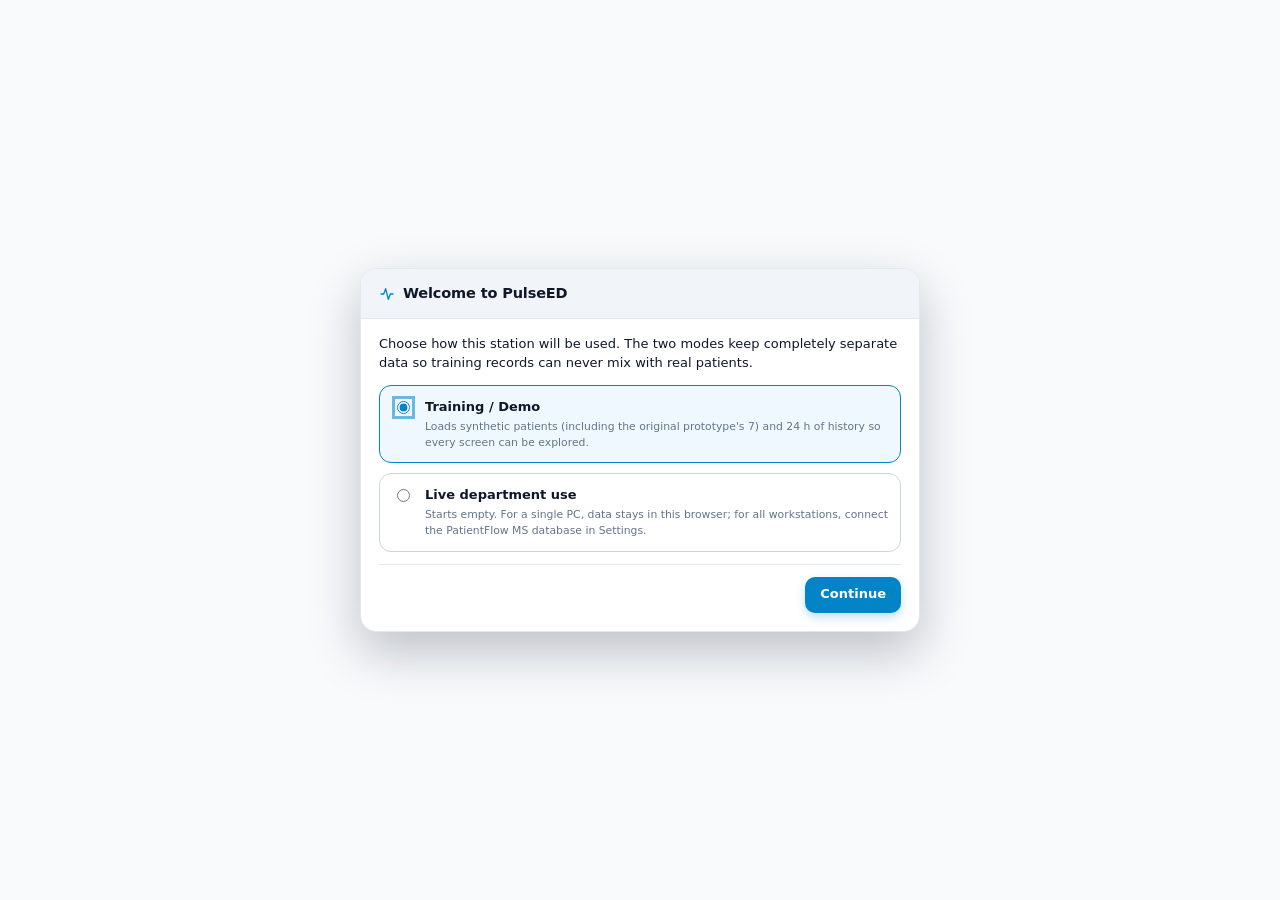
<file: index.html>
<!doctype html>
<html lang="en">
<head>
  <meta charset="utf-8">
  <meta name="viewport" content="width=device-width, initial-scale=1">
  <meta name="robots" content="noindex, nofollow">
  <meta name="referrer" content="no-referrer">
  <meta name="color-scheme" content="light dark">
  <title>PulseED · ED Flow Station</title>
  <link rel="icon" href="data:image/svg+xml,%3Csvg xmlns='http://www.w3.org/2000/svg' viewBox='0 0 24 24'%3E%3Crect width='24' height='24' rx='6' fill='%230284c7'/%3E%3Cpath d='M3 12h4l3-8 4 16 3-8h4' fill='none' stroke='white' stroke-width='2.2' stroke-linecap='round' stroke-linejoin='round'/%3E%3C/svg%3E">
  <link rel="stylesheet" href="assets/pulse.css?v=20261109a">
</head>
<body>
  <div id="app" class="app"><div class="boot">Loading PulseED…</div></div>
  <noscript><p style="padding:2rem">PulseED needs JavaScript enabled.</p></noscript>
  <!-- No CDNs: the station keeps working if the internet drops.
       ?v= is the release tag: change it on every release so stations load the new files together, never a cached mix. -->
  <script src="js/util.js?v=20261109a"></script>
  <script src="js/config.js?v=20261109a"></script>
  <script src="js/site-config.js?v=20261109a"></script>
  <script src="js/domain.js?v=20261109a"></script>
  <script src="js/store.js?v=20261109a"></script>
  <script src="js/charts.js?v=20261109a"></script>
  <script src="js/demo.js?v=20261109a"></script>
  <script src="js/ui.js?v=20261109a"></script>
  <script src="js/app.js?v=20261109a"></script>
</body>
</html>
</file>
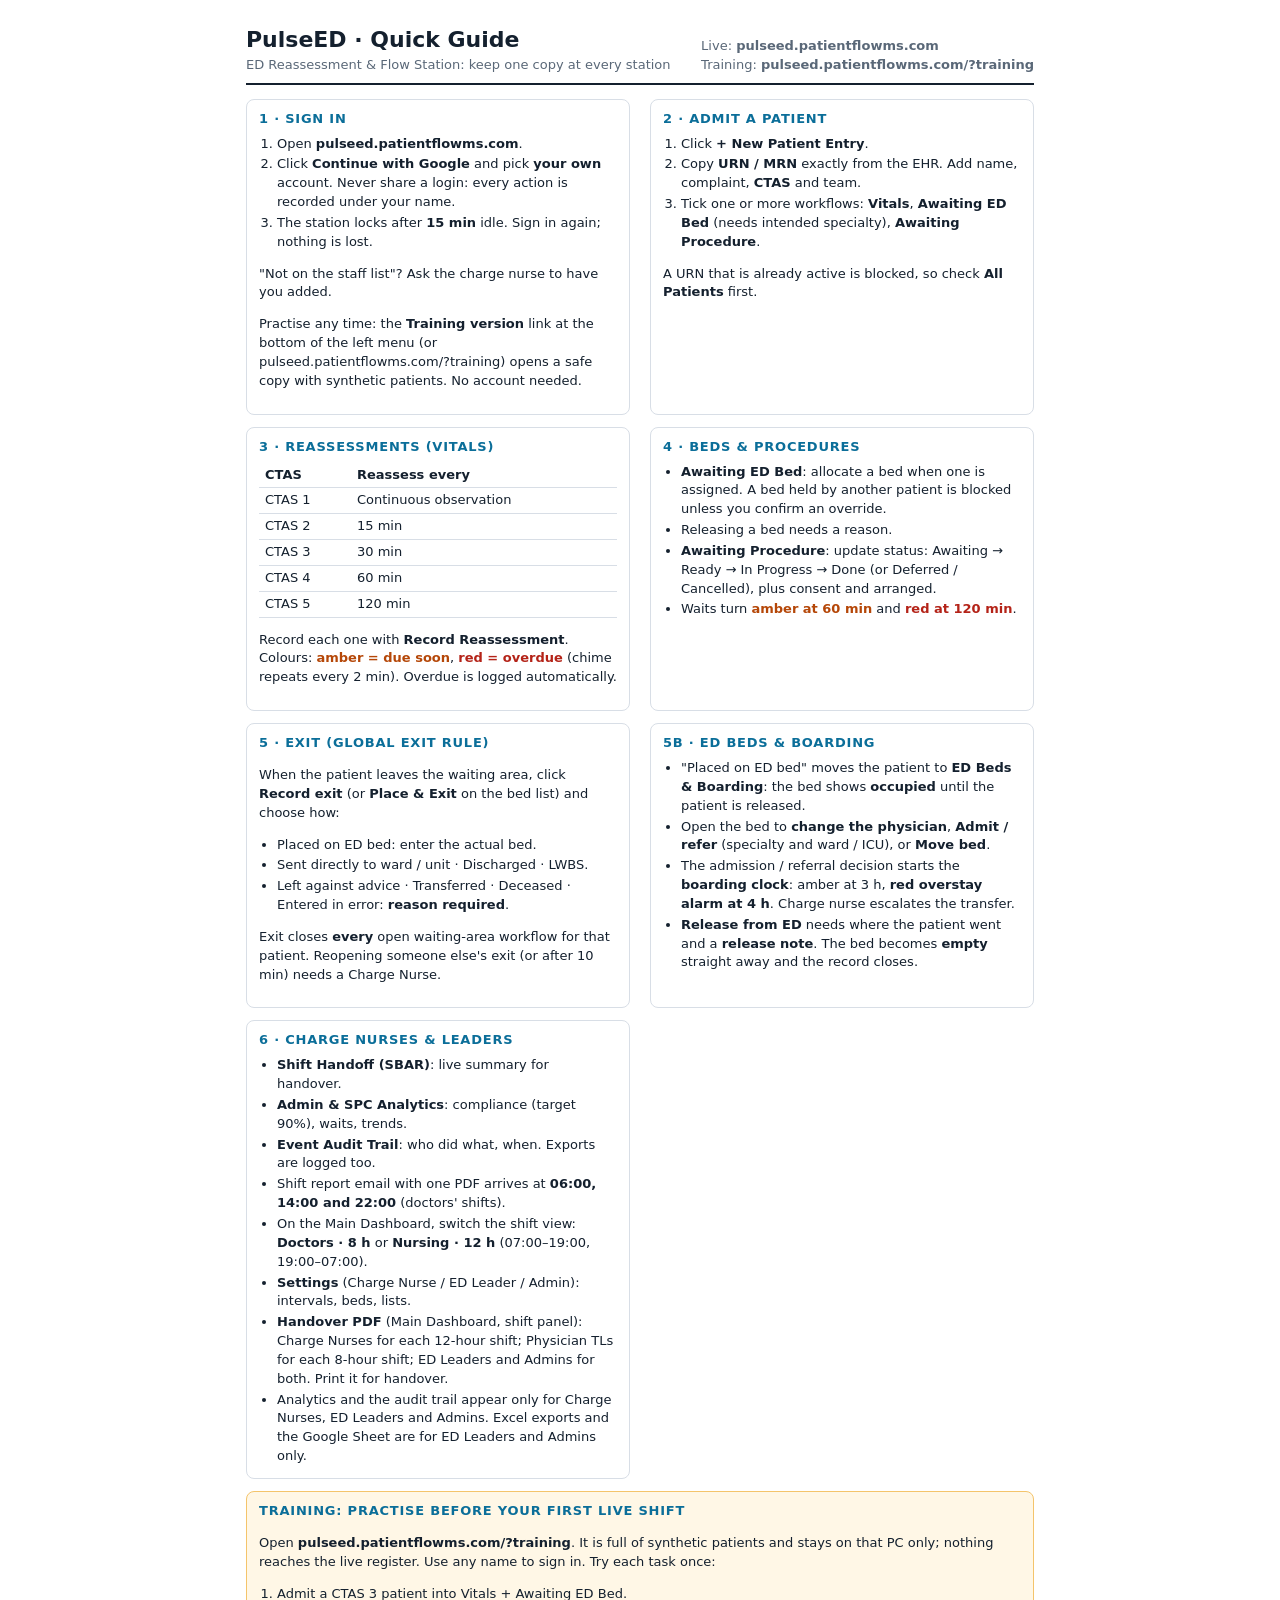
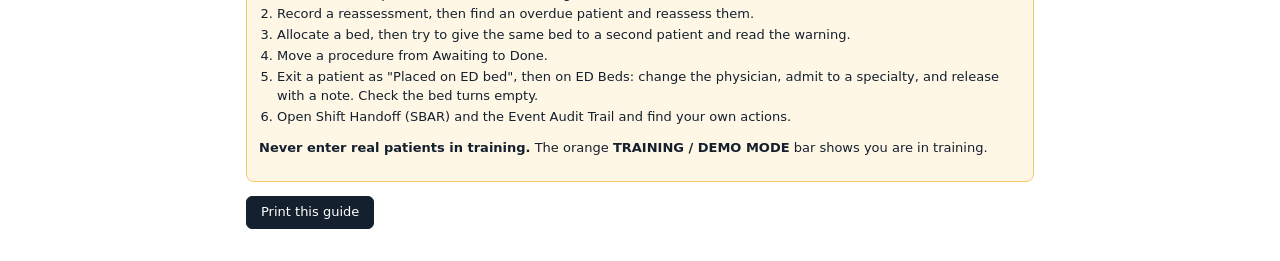
<file: quick-guide.html>
<!doctype html>
<html lang="en">
<head>
<meta charset="utf-8">
<meta name="viewport" content="width=device-width, initial-scale=1">
<title>PulseED Quick Guide</title>
<style>
  :root { --ink: #14202e; --muted: #5a6878; --line: #d8dee6; --bg: #ffffff; --accent: #0b6e99; --red: #b42318; --amber: #b54708; --green: #067647; }
  * { box-sizing: border-box; }
  body { margin: 0; background: var(--bg); color: var(--ink); font: 13px/1.45 system-ui, -apple-system, "Segoe UI", Roboto, sans-serif; }
  .page { max-width: 820px; margin: 0 auto; padding: 24px 16px 32px; }
  header { display: flex; justify-content: space-between; align-items: flex-end; gap: 12px; border-bottom: 2px solid var(--ink); padding-bottom: 8px; margin-bottom: 14px; flex-wrap: wrap; }
  h1 { font-size: 22px; margin: 0; }
  header p { margin: 0; color: var(--muted); }
  h2 { font-size: 13px; text-transform: uppercase; letter-spacing: .06em; color: var(--accent); margin: 0 0 6px; }
  .grid { display: grid; grid-template-columns: 1fr 1fr; gap: 12px 20px; }
  section { border: 1px solid var(--line); border-radius: 8px; padding: 10px 12px; break-inside: avoid; }
  ol, ul { margin: 0; padding-left: 18px; }
  li { margin: 2px 0; }
  table { width: 100%; border-collapse: collapse; }
  td, th { text-align: left; padding: 3px 6px; border-bottom: 1px solid var(--line); vertical-align: top; }
  th { font-weight: 600; }
  .wide { grid-column: 1 / -1; }
  .red { color: var(--red); font-weight: 600; } .amber { color: var(--amber); font-weight: 600; } .green { color: var(--green); font-weight: 600; }
  .note { background: #fff7e6; border-color: #f4c46b; }
  .links a { color: var(--accent); }
  .print { margin-top: 14px; }
  button { font: inherit; padding: 6px 14px; border: 1px solid var(--ink); background: var(--ink); color: #fff; border-radius: 6px; cursor: pointer; }
  @media (max-width: 640px) { .grid { grid-template-columns: 1fr; } }
  @media print { .page { padding: 0; max-width: none; } .print { display: none; } body { font-size: 11.5px; } @page { size: A4; margin: 12mm; } }
</style>
</head>
<body>
<div class="page">
  <header>
    <div><h1>PulseED · Quick Guide</h1><p>ED Reassessment &amp; Flow Station: keep one copy at every station</p></div>
    <p class="links">Live: <b>pulseed.patientflowms.com</b><br>Training: <b>pulseed.patientflowms.com/?training</b></p>
  </header>

  <div class="grid">
    <section>
      <h2>1 · Sign in</h2>
      <ol>
        <li>Open <b>pulseed.patientflowms.com</b>.</li>
        <li>Click <b>Continue with Google</b> and pick <b>your own</b> account. Never share a login: every action is recorded under your name.</li>
        <li>The station locks after <b>15 min</b> idle. Sign in again; nothing is lost.</li>
      </ol>
      <p>"Not on the staff list"? Ask the charge nurse to have you added.</p>
      <p>Practise any time: the <b>Training version</b> link at the bottom of the left menu (or pulseed.patientflowms.com/?training) opens a safe copy with synthetic patients. No account needed.</p>
    </section>

    <section>
      <h2>2 · Admit a patient</h2>
      <ol>
        <li>Click <b>+ New Patient Entry</b>.</li>
        <li>Copy <b>URN / MRN</b> exactly from the EHR. Add name, complaint, <b>CTAS</b> and team.</li>
        <li>Tick one or more workflows: <b>Vitals</b>, <b>Awaiting ED Bed</b> (needs intended specialty), <b>Awaiting Procedure</b>.</li>
      </ol>
      <p>A URN that is already active is blocked, so check <b>All Patients</b> first.</p>
    </section>

    <section>
      <h2>3 · Reassessments (Vitals)</h2>
      <table>
        <tr><th>CTAS</th><th>Reassess every</th></tr>
        <tr><td>CTAS 1</td><td>Continuous observation</td></tr>
        <tr><td>CTAS 2</td><td>15 min</td></tr>
        <tr><td>CTAS 3</td><td>30 min</td></tr>
        <tr><td>CTAS 4</td><td>60 min</td></tr>
        <tr><td>CTAS 5</td><td>120 min</td></tr>
      </table>
      <p>Record each one with <b>Record Reassessment</b>. Colours: <span class="amber">amber = due soon</span>, <span class="red">red = overdue</span> (chime repeats every 2 min). Overdue is logged automatically.</p>
    </section>

    <section>
      <h2>4 · Beds &amp; procedures</h2>
      <ul>
        <li><b>Awaiting ED Bed</b>: allocate a bed when one is assigned. A bed held by another patient is blocked unless you confirm an override.</li>
        <li>Releasing a bed needs a reason.</li>
        <li><b>Awaiting Procedure</b>: update status: Awaiting → Ready → In Progress → Done (or Deferred / Cancelled), plus consent and arranged.</li>
        <li>Waits turn <span class="amber">amber at 60 min</span> and <span class="red">red at 120 min</span>.</li>
      </ul>
    </section>

    <section>
      <h2>5 · Exit (Global Exit Rule)</h2>
      <p>When the patient leaves the waiting area, click <b>Record exit</b> (or <b>Place &amp; Exit</b> on the bed list) and choose how:</p>
      <ul>
        <li>Placed on ED bed: enter the actual bed.</li>
        <li>Sent directly to ward / unit · Discharged · LWBS.</li>
        <li>Left against advice · Transferred · Deceased · Entered in error: <b>reason required</b>.</li>
      </ul>
      <p>Exit closes <b>every</b> open waiting-area workflow for that patient. Reopening someone else's exit (or after 10 min) needs a Charge Nurse.</p>
    </section>

    <section>
      <h2>5b · ED Beds &amp; Boarding</h2>
      <ul>
        <li>"Placed on ED bed" moves the patient to <b>ED Beds &amp; Boarding</b>: the bed shows <b>occupied</b> until the patient is released.</li>
        <li>Open the bed to <b>change the physician</b>, <b>Admit / refer</b> (specialty and ward / ICU), or <b>Move bed</b>.</li>
        <li>The admission / referral decision starts the <b>boarding clock</b>: amber at 3 h, <b>red overstay alarm at 4 h</b>. Charge nurse escalates the transfer.</li>
        <li><b>Release from ED</b> needs where the patient went and a <b>release note</b>. The bed becomes <b>empty</b> straight away and the record closes.</li>
      </ul>
    </section>

    <section>
      <h2>6 · Charge nurses &amp; leaders</h2>
      <ul>
        <li><b>Shift Handoff (SBAR)</b>: live summary for handover.</li>
        <li><b>Admin &amp; SPC Analytics</b>: compliance (target 90%), waits, trends.</li>
        <li><b>Event Audit Trail</b>: who did what, when. Exports are logged too.</li>
        <li>Shift report email with one PDF arrives at <b>06:00, 14:00 and 22:00</b> (doctors' shifts).</li>
        <li>On the Main Dashboard, switch the shift view: <b>Doctors · 8 h</b> or <b>Nursing · 12 h</b> (07:00–19:00, 19:00–07:00).</li>
        <li><b>Settings</b> (Charge Nurse / ED Leader / Admin): intervals, beds, lists.</li>
        <li><b>Handover PDF</b> (Main Dashboard, shift panel): Charge Nurses for each 12-hour shift; Physician TLs for each 8-hour shift; ED Leaders and Admins for both. Print it for handover.</li>
        <li>Analytics and the audit trail appear only for Charge Nurses, ED Leaders and Admins. Excel exports and the Google Sheet are for ED Leaders and Admins only.</li>
      </ul>
    </section>

    <section class="wide note">
      <h2>Training: practise before your first live shift</h2>
      <p>Open <b>pulseed.patientflowms.com/?training</b>. It is full of synthetic patients and stays on that PC only; nothing reaches the live register. Use any name to sign in. Try each task once:</p>
      <ol>
        <li>Admit a CTAS 3 patient into Vitals + Awaiting ED Bed.</li>
        <li>Record a reassessment, then find an overdue patient and reassess them.</li>
        <li>Allocate a bed, then try to give the same bed to a second patient and read the warning.</li>
        <li>Move a procedure from Awaiting to Done.</li>
        <li>Exit a patient as "Placed on ED bed", then on ED Beds: change the physician, admit to a specialty, and release with a note. Check the bed turns empty.</li>
        <li>Open Shift Handoff (SBAR) and the Event Audit Trail and find your own actions.</li>
      </ol>
      <p><b>Never enter real patients in training.</b> The orange <b>TRAINING / DEMO MODE</b> bar shows you are in training.</p>
    </section>
  </div>

  <div class="print"><button onclick="window.print()">Print this guide</button></div>
</div>
</body>
</html>
</file>
<file: assets/pulse.css>
/* PulseED — styles. Palette and type follow patientflowms.com (Inter, slate, sky). Light + night mode. */
:root {
  --bg: #f8fafc; --panel: #ffffff; --panel2: #f1f5f9; --line: #e2e8f0; --line2: #cbd5e1;
  --ink: #0f172a; --ink2: #334155; --muted: #64748b; --faint: #94a3b8;
  --sky: #0284c7; --sky-bg: #e0f2fe; --sky-ink: #075985;
  --blue: #2563eb; --blue-bg: #dbeafe; --blue-ink: #1e40af;
  --amber: #d97706; --amber-bg: #fef3c7; --amber-ink: #92400e;
  --red: #dc2626; --red-bg: #fee2e2; --red-ink: #991b1b;
  --green: #059669; --green-bg: #d1fae5; --green-ink: #065f46;
  --orange-bg: #ffedd5; --orange-ink: #9a3412;
  --shadow: 0 1px 2px rgba(15, 23, 42, .06), 0 1px 3px rgba(15, 23, 42, .05);
  --shadow-lg: 0 20px 50px rgba(15, 23, 42, .25);
  --r: 14px; --r-sm: 9px;
  --font: Inter, "Segoe UI", system-ui, -apple-system, Roboto, sans-serif;
  --mono: "JetBrains Mono", "Cascadia Mono", Consolas, ui-monospace, monospace;
  color-scheme: light;
}
:root[data-theme="dark"] {
  --bg: #0b1220; --panel: #111a2b; --panel2: #18233a; --line: #23314d; --line2: #33456a;
  --ink: #e2e8f0; --ink2: #cbd5e1; --muted: #94a3b8; --faint: #64748b;
  --sky: #38bdf8; --sky-bg: #0c2d44; --sky-ink: #7dd3fc;
  --blue: #60a5fa; --blue-bg: #13274d; --blue-ink: #93c5fd;
  --amber: #fbbf24; --amber-bg: #3a2a07; --amber-ink: #fcd34d;
  --red: #f87171; --red-bg: #3d1414; --red-ink: #fca5a5;
  --green: #34d399; --green-bg: #0b3326; --green-ink: #6ee7b7;
  --orange-bg: #3d2210; --orange-ink: #fdba74;
  --shadow: 0 1px 2px rgba(0, 0, 0, .4); --shadow-lg: 0 20px 50px rgba(0, 0, 0, .6);
  color-scheme: dark;
}
* { box-sizing: border-box; }
[hidden] { display: none !important; }
html, body { height: 100%; margin: 0; }
body { background: var(--bg); color: var(--ink); font: 14px/1.45 var(--font); -webkit-font-smoothing: antialiased; }
button, input, select, textarea { font: inherit; color: inherit; }
h1, h2, h3, h4 { margin: 0; letter-spacing: -.01em; }
p { margin: 0; }
code { font-family: var(--mono); font-size: .9em; background: var(--panel2); padding: 1px 5px; border-radius: 5px; }
.boot { padding: 40px; color: var(--muted); }
.ic { width: 16px; height: 16px; flex: none; fill: none; stroke: currentColor; stroke-width: 2; stroke-linecap: round; stroke-linejoin: round; vertical-align: -3px; }
.mono { font-family: var(--mono); font-size: 12.5px; font-variant-numeric: tabular-nums; }
.small { font-size: 12px; } .b { font-weight: 600; } .nowrap { white-space: nowrap; } .r { text-align: right; }
.hint { color: var(--muted); font-size: 12px; } .pad { padding: 10px 16px; }
.tsky { color: var(--sky); } .tamber { color: var(--amber); } .tblue { color: var(--blue); } .tred { color: var(--red); font-weight: 600; } .tgreen { color: var(--green); }
.sr { position: absolute; width: 1px; height: 1px; overflow: hidden; clip: rect(0 0 0 0); }
.grow { flex: 1; }
:focus-visible { outline: 3px solid color-mix(in srgb, var(--sky) 55%, transparent); outline-offset: 2px; }

/* ---------- layout */
.app { height: 100%; display: flex; flex-direction: column; }
.modebar { display: flex; align-items: center; gap: 8px; padding: 6px 16px; font-size: 12.5px; }
.modebar.demo { background: repeating-linear-gradient(135deg, #fde68a 0 14px, #fcd34d 14px 28px); color: #78350f; }
.top { display: flex; align-items: center; justify-content: space-between; gap: 12px; padding: 10px 18px; background: var(--panel); border-bottom: 1px solid var(--line); box-shadow: var(--shadow); flex-wrap: wrap; }
.brand { display: flex; align-items: center; gap: 12px; min-width: 0; }
.logo { width: 40px; height: 40px; border-radius: 11px; display: grid; place-items: center; color: #fff; background: linear-gradient(135deg, #0284c7, #2563eb); box-shadow: 0 4px 12px rgba(2, 132, 199, .3); }
.logo .ic { width: 22px; height: 22px; stroke-width: 2.4; }
.brand h1 { font-size: 16px; font-weight: 700; }
.brand h1 .sub { font-weight: 500; color: var(--muted); font-size: 13px; margin-left: 4px; }
.brand p { font-size: 12px; color: var(--muted); }
.tools { display: flex; align-items: center; gap: 8px; flex-wrap: wrap; }
.chip { display: inline-flex; align-items: center; gap: 6px; border: 1px solid var(--line); background: var(--panel2); border-radius: 10px; padding: 6px 10px; font-size: 12px; color: var(--ink2); white-space: nowrap; }
.chip .dot { width: 8px; height: 8px; border-radius: 50%; background: var(--faint); }
.chip.ok .dot { background: var(--green); box-shadow: 0 0 0 3px color-mix(in srgb, var(--green) 25%, transparent); }
.chip.bad { background: var(--red-bg); color: var(--red-ink); border-color: color-mix(in srgb, var(--red) 40%, transparent); }
.chip.bad .dot { background: var(--red); }
.chip.user { cursor: pointer; }
.chip.user:hover { border-color: var(--line2); }
.ibtn { width: 34px; height: 34px; display: grid; place-items: center; border-radius: 10px; border: 1px solid var(--line); background: var(--panel2); color: var(--ink2); cursor: pointer; }
.ibtn:hover { border-color: var(--line2); }
.ibtn.on { background: var(--sky-bg); color: var(--sky-ink); border-color: color-mix(in srgb, var(--sky) 40%, transparent); }
.ibtn.warn { background: var(--amber-bg); color: var(--amber-ink); }
.body { flex: 1; display: flex; min-height: 0; }
#side { width: 236px; flex: none; background: var(--panel); border-right: 1px solid var(--line); padding: 14px 12px; display: flex; flex-direction: column; justify-content: space-between; overflow-y: auto; }
.navh { font-size: 10.5px; font-weight: 700; letter-spacing: .08em; text-transform: uppercase; color: var(--faint); padding: 0 10px 8px; }
.nav { width: 100%; display: flex; align-items: center; gap: 10px; padding: 9px 10px; border: 0; background: none; border-radius: 10px; color: var(--ink2); font-size: 13px; font-weight: 500; cursor: pointer; text-align: left; margin-bottom: 2px; }
.nav span { flex: 1; }
.nav:hover { background: var(--panel2); }
.nav.active { background: var(--sky); color: #fff; box-shadow: 0 4px 10px color-mix(in srgb, var(--sky) 30%, transparent); }
.nb { min-width: 24px; text-align: center; padding: 1px 7px; border-radius: 999px; font-size: 11px; background: var(--panel2); color: var(--ink2); }
.nav.active .nb { background: rgba(255, 255, 255, .25); color: #fff; }
.nb.hot { background: var(--red); color: #fff; }
.sidefoot { border: 1px solid var(--line); background: var(--panel2); border-radius: 12px; padding: 10px 12px; font-size: 12px; display: grid; gap: 5px; margin-top: 14px; }
.sidefoot div { display: flex; justify-content: space-between; gap: 8px; color: var(--muted); }
.sidefoot b { color: var(--ink); }
.sidefoot .ver { color: var(--faint); font-size: 11px; justify-content: center; }
#main { flex: 1; min-width: 0; overflow-y: auto; overflow-x: hidden; padding: 20px 22px 40px; outline: none; }
#viewBody { display: grid; grid-template-columns: minmax(0, 1fr); gap: 18px; }
.hero .row { flex-wrap: wrap; }
.vhead { display: flex; justify-content: space-between; align-items: flex-end; gap: 14px; margin-bottom: 16px; flex-wrap: wrap; }
.vhead h2 { font-size: 18px; }
.vhead p { font-size: 12.5px; color: var(--muted); max-width: 820px; margin-top: 3px; }
.vtools { display: flex; gap: 8px; flex-wrap: wrap; align-items: center; }
.search { position: relative; display: flex; align-items: center; }
.search .ic { position: absolute; left: 10px; color: var(--faint); }
.search input, .fsel select { height: 36px; border: 1px solid var(--line); background: var(--panel); border-radius: 10px; padding: 0 12px 0 32px; min-width: 240px; font-size: 13px; }
.fsel select { padding: 0 10px; min-width: 140px; }
.search input:focus, .fsel select:focus { border-color: var(--sky); outline: none; }
.row { display: flex; gap: 8px; align-items: center; } .row.end { justify-content: flex-end; } .row.wrap { flex-wrap: wrap; }

/* ---------- buttons */
.btn { display: inline-flex; align-items: center; justify-content: center; gap: 6px; height: 36px; padding: 0 14px; border-radius: 10px; border: 1px solid transparent; font-size: 13px; font-weight: 600; cursor: pointer; white-space: nowrap; transition: background .12s, border-color .12s, transform .05s; }
.btn:active { transform: translateY(1px); }
.btn:disabled { opacity: .55; cursor: progress; }
.btn.sm { height: 28px; padding: 0 10px; font-size: 12px; border-radius: 8px; }
.btn.block { width: 100%; margin-top: 12px; }
.btn.primary { background: var(--sky); color: #fff; box-shadow: 0 4px 10px color-mix(in srgb, var(--sky) 25%, transparent); }
.btn.primary:hover { filter: brightness(1.07); }
.btn.ghost { background: var(--panel2); border-color: var(--line); color: var(--ink2); }
.btn.ghost:hover { border-color: var(--line2); background: var(--panel); }
.btn.green { background: var(--green); color: #fff; }
.btn.red { background: var(--red); color: #fff; }
.btn.amber { background: var(--amber-bg); color: var(--amber-ink); border-color: color-mix(in srgb, var(--amber) 35%, transparent); }
.btn.sky { background: var(--sky-bg); color: var(--sky-ink); border-color: color-mix(in srgb, var(--sky) 35%, transparent); }
.btn.blue { background: var(--blue-bg); color: var(--blue-ink); border-color: color-mix(in srgb, var(--blue) 35%, transparent); }
.link { background: none; border: 0; padding: 0; color: var(--sky); font-weight: 600; cursor: pointer; font-size: inherit; text-decoration: underline; text-underline-offset: 2px; }
.urn { background: none; border: 0; padding: 0; font: 700 12.5px var(--mono); color: var(--ink); cursor: pointer; text-decoration: underline dotted var(--faint); text-underline-offset: 3px; }
.urn:hover { color: var(--sky); }

/* ---------- alerts */
#alertBar { display: grid; position: relative; z-index: 30; }
.abar { display: flex; gap: 8px; align-items: center; padding: 6px 18px; overflow-x: auto; scrollbar-width: thin; background: var(--panel); border-bottom: 1px solid var(--line); }
.achip { display: inline-flex; align-items: center; gap: 6px; flex: none; white-space: nowrap; padding: 4px 10px; border-radius: 999px; font: 600 12.5px var(--sans, inherit); cursor: pointer;
  background: var(--red-bg); color: var(--red-ink); border: 1px solid color-mix(in srgb, var(--red) 35%, transparent); }
.achip svg { width: 15px; height: 15px; flex: none; }
.achip svg:last-child { width: 13px; height: 13px; transition: transform .15s; }
.achip.on { background: var(--red); color: #fff; } .achip.on svg:last-child { transform: rotate(180deg); }
.achip.amber { background: var(--amber-bg); color: var(--amber-ink); border-color: color-mix(in srgb, var(--amber) 35%, transparent); cursor: default; }
.achip.pulse:not(.on) { animation: red-pulse 1.5s ease-in-out infinite; }
.apop { position: absolute; top: 100%; left: 18px; right: 18px; max-height: min(50vh, 420px); overflow: auto; background: var(--panel); border: 1px solid color-mix(in srgb, var(--red) 35%, var(--line));
  border-top: 3px solid var(--red); border-radius: 0 0 var(--r) var(--r); box-shadow: 0 14px 34px rgba(0,0,0,.18); padding: 10px 14px 12px; }
.apoph { display: flex; align-items: center; gap: 8px; flex-wrap: wrap; color: var(--red-ink); font-size: 13px; padding-bottom: 8px; border-bottom: 1px solid var(--line); }
.apoph svg { width: 16px; height: 16px; } .apoph span { color: var(--muted); } .apoph .x { margin-left: auto; }
.aplist { display: flex; flex-wrap: wrap; gap: 6px 14px; padding-top: 10px; }
.aplist .link { font-family: var(--mono); font-size: 12.5px; color: var(--red-ink); }
.amore { color: var(--muted); font-size: 12px; }
@media (prefers-reduced-motion: reduce) { .achip.pulse:not(.on) { animation: none; outline: 2px solid var(--red); } }
.alert { display: flex; align-items: center; gap: 8px; flex-wrap: wrap; padding: 8px 18px; font-size: 13px; border-bottom: 1px solid transparent; }
.alert.red { background: var(--red-bg); color: var(--red-ink); border-color: color-mix(in srgb, var(--red) 30%, transparent); }
.alert.amber { background: var(--amber-bg); color: var(--amber-ink); }
.alert .link { color: inherit; font-family: var(--mono); font-size: 12.5px; }
@keyframes red-pulse { 0%, 100% { background-color: var(--red-bg); box-shadow: 0 0 22px color-mix(in srgb, var(--red) 45%, transparent); } 50% { background-color: var(--panel); box-shadow: 0 0 0 transparent; } }
.alert.pulse, .pulse-card-alert { animation: red-pulse 1.5s ease-in-out infinite; }
@media (prefers-reduced-motion: reduce) { .alert.pulse, .pulse-card-alert { animation: none; outline: 3px solid var(--red); } }

/* ---------- dashboard */
.hero { display: flex; justify-content: space-between; gap: 16px; align-items: center; background: var(--panel); border: 1px solid var(--line); border-radius: var(--r); padding: 8px 14px; box-shadow: var(--shadow); flex-wrap: wrap; background-image: radial-gradient(600px 160px at 100% 0, color-mix(in srgb, var(--sky) 9%, transparent), transparent); }
.hero h2 { font-size: 15px; } .hero h2 .hint { font-weight: 500; margin-left: 6px; } .hero p { color: var(--muted); font-size: 12.5px; max-width: 760px; margin-top: 4px; }
.metrics { display: grid; grid-template-columns: repeat(4, minmax(0, 1fr)); gap: 14px; }
.metric { text-align: left; display: flex; justify-content: space-between; gap: 10px; background: var(--panel); border: 1px solid var(--line); border-left: 4px solid var(--line2); border-radius: var(--r); padding: 16px; box-shadow: var(--shadow); cursor: pointer; }
.metric:hover { border-color: var(--line2); }
.metric p { font-size: 12px; color: var(--muted); font-weight: 500; }
.metric h4 { font-size: 30px; font-weight: 700; margin: 2px 0 6px; font-variant-numeric: tabular-nums; }
.metrics.small .metric h4 { font-size: 22px; }
.metric small { font-size: 11.5px; color: var(--muted); }
.metric .mi { width: 44px; height: 44px; border-radius: 12px; display: grid; place-items: center; background: var(--panel2); color: var(--muted); flex: none; }
.metric .mi .ic { width: 20px; height: 20px; }
.metric.sky { border-left-color: var(--sky); } .metric.amber { border-left-color: var(--amber); } .metric.blue { border-left-color: var(--blue); }
.metric.red { border-left-color: var(--red); } .metric.red h4 { color: var(--red); } .metric.red .mi { background: var(--red-bg); color: var(--red); }
.metric.amber .mi { color: var(--amber); } .metric.sky .mi { color: var(--sky); } .metric.blue .mi { color: var(--blue); }
.metric.green { border-left-color: var(--green); } .metric.green .mi { color: var(--green); }
.tri { display: grid; grid-template-columns: repeat(3, minmax(0, 1fr)); gap: 16px; }
.duo { display: grid; grid-template-columns: repeat(2, minmax(0, 1fr)); gap: 16px; }
.panel { background: var(--panel); border: 1px solid var(--line); border-radius: var(--r); padding: 16px; box-shadow: var(--shadow); min-width: 0; }
.panel.flush { padding: 0; overflow: hidden; }
.panel > h3 { font-size: 14px; margin-bottom: 10px; }
.ph { display: flex; justify-content: space-between; align-items: center; gap: 8px; padding-bottom: 10px; border-bottom: 1px solid var(--line); margin-bottom: 6px; flex-wrap: wrap; }
.ph h3 { font-size: 13.5px; display: flex; align-items: center; gap: 7px; }
.panel .link { font-size: 12px; text-decoration: none; }
.tw { overflow-x: auto; }
.tw.scroll { max-height: 330px; overflow-y: auto; }
table { width: 100%; border-collapse: collapse; font-size: 13px; }
th { text-align: left; font-size: 10.5px; text-transform: uppercase; letter-spacing: .06em; color: var(--muted); font-weight: 600; padding: 8px 8px; border-bottom: 1px solid var(--line); white-space: nowrap; }
td { padding: 8px; border-bottom: 1px solid var(--line); vertical-align: middle; }
tr:last-child td { border-bottom: 0; }
table.big th { background: var(--panel2); padding: 11px 12px; position: sticky; top: 0; }
table.big td { padding: 11px 12px; }
tbody tr:hover td { background: color-mix(in srgb, var(--panel2) 65%, transparent); }
tr.row-red td { background: color-mix(in srgb, var(--red-bg) 55%, transparent); }
tr.row-amber td { background: color-mix(in srgb, var(--amber-bg) 45%, transparent); }
td.empty { text-align: center; color: var(--faint); padding: 24px; font-size: 12.5px; }
td.trunc { max-width: 120px; overflow: hidden; text-overflow: ellipsis; white-space: nowrap; }
td.notes { min-width: 260px; color: var(--muted); font-size: 12.5px; }
td .hint { margin-top: 2px; }

/* ---------- badges */
.ctas { display: inline-block; padding: 2px 8px; border-radius: 999px; font-size: 11px; font-weight: 700; border: 1px solid transparent; white-space: nowrap; }
.ctas.c1 { background: var(--red); color: #fff; } .ctas.c2 { background: var(--orange-bg); color: var(--orange-ink); border-color: color-mix(in srgb, var(--orange-ink) 30%, transparent); }
.ctas.c3 { background: var(--amber-bg); color: var(--amber-ink); } .ctas.c4 { background: var(--green-bg); color: var(--green-ink); }
.ctas.c5 { background: var(--sky-bg); color: var(--sky-ink); } .ctas.c0 { background: var(--panel2); color: var(--ink2); border-color: var(--line2); }
.tb, .wait, .pill { display: inline-flex; align-items: center; gap: 5px; padding: 3px 8px; border-radius: 8px; font-size: 12px; font-weight: 600; border: 1px solid transparent; white-space: nowrap; }
.tb .ic, .wait .ic { width: 13px; height: 13px; }
.tb { font-family: var(--mono); font-size: 12px; }
.t-overdue { background: var(--red-bg); color: var(--red-ink); border-color: color-mix(in srgb, var(--red) 40%, transparent); }
.t-continuous { background: var(--red); color: #fff; }
.t-dueSoon { background: var(--amber-bg); color: var(--amber-ink); border-color: color-mix(in srgb, var(--amber) 40%, transparent); }
.t-ok { background: var(--green-bg); color: var(--green-ink); }
.t-noTarget { background: var(--panel2); color: var(--ink2); border-color: var(--line2); }
.wait { font-family: var(--mono); background: var(--panel2); color: var(--ink2); }
.wait.w-amber { background: var(--amber-bg); color: var(--amber-ink); } .wait.w-red { background: var(--red-bg); color: var(--red-ink); }
.pill { background: var(--panel2); color: var(--ink2); font-weight: 600; font-size: 11.5px; }
.pill.green { background: var(--green-bg); color: var(--green-ink); } .pill.amber { background: var(--amber-bg); color: var(--amber-ink); }
.pill.red { background: var(--red-bg); color: var(--red-ink); } .pill.blue { background: var(--blue-bg); color: var(--blue-ink); }
.pill.sky { background: var(--sky-bg); color: var(--sky-ink); } .pill.grey, .pill.muted { background: var(--panel2); color: var(--muted); }
.wf { display: inline-flex; align-items: center; gap: 4px; padding: 2px 7px; border-radius: 7px; font-size: 11.5px; font-weight: 600; margin: 1px 0; }
.wf .ic { width: 12px; height: 12px; }
.wf.off { color: var(--faint); background: transparent; border: 1px dashed var(--line2); }
.wf.on { background: var(--sky-bg); color: var(--sky-ink); }
.wf.on.t-overdue, .wf.on.w-red { background: var(--red-bg); color: var(--red-ink); }
.wf.on.t-dueSoon, .wf.on.w-amber { background: var(--amber-bg); color: var(--amber-ink); }

/* ---------- analytics */
.kpi p { font-size: 12px; color: var(--muted); }
.kpi h3 { font-size: 26px; margin: 4px 0; font-variant-numeric: tabular-nums; }
.kpi small { color: var(--muted); font-size: 11.5px; display: block; margin-top: 4px; }
svg.chart { width: 100%; height: auto; display: block; margin-top: 8px; }
.chart .grid { stroke: var(--line); stroke-width: 1; }
.chart .axis { fill: var(--faint); font: 10px var(--font); }
.chart .tgt { fill: var(--green); }
.chart .target { stroke: var(--green); stroke-width: 1.2; stroke-dasharray: 2 3; }
.chart .line { fill: none; stroke-width: 2; }
.chart .mean { stroke-width: 1; opacity: .7; }
.chart .limit { stroke-width: 1; stroke-dasharray: 5 4; opacity: .7; }
.chart .s1 { stroke: var(--sky); fill: var(--sky); } .chart .s2 { stroke: var(--amber); fill: var(--amber); }
.chart .s3 { stroke: #e11d48; fill: #e11d48; } .chart .s4 { stroke: var(--blue); fill: var(--blue); }
.chart .line.s1, .chart .line.s2, .chart .line.s3, .chart .line.s4, .chart .mean, .chart .limit { fill: none; }
.chart .pt { stroke: var(--panel); stroke-width: 1.5; }
.chart .pt.bad { fill: var(--red); stroke: var(--red-bg); stroke-width: 3; }
.legend { display: grid; gap: 3px; margin-top: 6px; font-size: 11.5px; color: var(--muted); }
.lg { display: flex; align-items: center; gap: 6px; }
.sw { width: 12px; height: 3px; border-radius: 2px; display: inline-block; }
.sw.s1 { background: var(--sky); } .sw.s2 { background: var(--amber); } .sw.s3 { background: #e11d48; } .sw.s4 { background: var(--blue); }
.exports { display: grid; grid-template-columns: repeat(3, minmax(0, 1fr)); gap: 10px; margin-top: 12px; }
.export { display: flex; align-items: center; gap: 10px; padding: 12px 14px; background: var(--panel2); border: 1px solid var(--line); border-radius: 11px; cursor: pointer; font-weight: 600; font-size: 13px; text-align: left; }
.export span { flex: 1; } .export small { font: 11px var(--mono); color: var(--faint); }
.export:hover { border-color: var(--line2); background: var(--panel); }
.check { display: inline-flex; align-items: center; gap: 8px; font-size: 12.5px; cursor: pointer; }
.check input { width: 16px; height: 16px; accent-color: var(--sky); }

/* ---------- toasts */
#toasts { position: fixed; right: 18px; top: 18px; z-index: 90; display: grid; gap: 8px; width: min(440px, calc(100vw - 32px)); }
.toast { display: flex; align-items: center; gap: 10px; background: var(--panel); border: 1px solid var(--line); border-left: 4px solid var(--green); border-radius: 12px; padding: 11px 12px; box-shadow: var(--shadow-lg); font-size: 13px; animation: tin .2s ease-out; }
.toast span { flex: 1; }
.toast .dot { width: 9px; height: 9px; border-radius: 50%; background: var(--green); flex: none; }
.toast.error { border-left-color: var(--red); } .toast.error .dot { background: var(--red); }
.toast.warn { border-left-color: var(--amber); } .toast.warn .dot { background: var(--amber); }
.toast.info { border-left-color: var(--sky); } .toast.info .dot { background: var(--sky); }
.toast .x, .mh .x, .apoph .x { background: none; border: 0; color: var(--faint); cursor: pointer; padding: 2px; display: grid; }
.toast.out { opacity: 0; transform: translateX(20px); transition: .25s; }
@keyframes tin { from { opacity: 0; transform: translateY(-8px); } }

/* ---------- modals */
.overlay { position: fixed; inset: 0; z-index: 60; background: rgba(15, 23, 42, .45); backdrop-filter: blur(3px); display: grid; place-items: center; padding: 16px; }
.overlay + .overlay { background: rgba(15, 23, 42, .25); }
.overlay.lock { background: var(--bg); backdrop-filter: none; }
.modal { width: min(560px, 100%); max-height: calc(100vh - 32px); display: flex; flex-direction: column; background: var(--panel); border: 1px solid var(--line); border-radius: 16px; box-shadow: var(--shadow-lg); overflow: hidden; }
.modal.wide { width: min(860px, 100%); }
.mh { display: flex; justify-content: space-between; align-items: center; gap: 10px; padding: 14px 18px; background: var(--panel2); border-bottom: 1px solid var(--line); }
.mh h3 { font-size: 14.5px; display: flex; align-items: center; gap: 8px; }
.mh h3 .ic { color: var(--sky); }
.modal.danger .mh { background: var(--red-bg); } .modal.danger .mh h3, .modal.danger .mh h3 .ic { color: var(--red-ink); }
.mb { padding: 16px 18px; overflow-y: auto; display: grid; gap: 12px; font-size: 13px; }
.mf { display: flex; gap: 8px; align-items: center; padding-top: 12px; border-top: 1px solid var(--line); flex-wrap: wrap; position: sticky; bottom: -16px; background: var(--panel); padding-bottom: 2px; }
.merr { display: flex; gap: 8px; align-items: flex-start; background: var(--red-bg); color: var(--red-ink); border: 1px solid color-mix(in srgb, var(--red) 35%, transparent); border-radius: 10px; padding: 10px 12px; font-weight: 600; }
.merr .ic { margin-top: 1px; }
.f { display: grid; gap: 5px; min-width: 0; }
.f > span { font-size: 12px; font-weight: 600; color: var(--ink2); }
.f small { color: var(--muted); font-size: 11.5px; }
.f input, .f select, .f textarea { width: 100%; border: 1px solid var(--line2); background: var(--panel); border-radius: 10px; padding: 8px 11px; font-size: 13px; min-height: 38px; }
.f textarea { resize: vertical; font-family: inherit; }
.f input:focus, .f select:focus, .f textarea:focus { border-color: var(--sky); outline: none; box-shadow: 0 0 0 3px color-mix(in srgb, var(--sky) 18%, transparent); }
.f input[readonly] { background: var(--panel2); }
fieldset { border: 0; margin: 0; padding: 0; min-width: 0; }
fieldset:disabled { opacity: .75; }
.g2, .g3, .g4 { display: grid; gap: 12px; }
.g2 { grid-template-columns: repeat(2, minmax(0, 1fr)); } .g3 { grid-template-columns: repeat(3, minmax(0, 1fr)); } .g4 { grid-template-columns: repeat(4, minmax(0, 1fr)); }
.span2 { grid-column: span 2; }
.wfset { border: 1px solid color-mix(in srgb, var(--sky) 30%, transparent); background: color-mix(in srgb, var(--sky-bg) 50%, transparent); border-radius: 12px; padding: 10px 12px 12px; }
.wfset legend { font-weight: 700; font-size: 12.5px; color: var(--sky-ink); padding: 0 4px; }
.wfset legend small { font-weight: 500; color: var(--muted); }
.wfopt { display: flex; align-items: center; gap: 8px; background: var(--panel); border: 1px solid var(--line2); border-radius: 10px; padding: 10px; cursor: pointer; font-weight: 600; font-size: 12.5px; }
.wfopt:has(input:checked) { border-color: var(--sky); box-shadow: 0 0 0 2px color-mix(in srgb, var(--sky) 25%, transparent); }
.wfopt input { width: 16px; height: 16px; accent-color: var(--sky); }
.sec { background: var(--panel2); border: 1px solid var(--line); border-radius: 12px; padding: 12px; display: grid; gap: 6px; }
.kv { display: grid; grid-template-columns: auto 1fr; gap: 6px 14px; align-items: center; background: var(--panel2); border-radius: 10px; padding: 10px 12px; font-size: 12.5px; }
.kv span { color: var(--muted); }
.pcard { background: var(--panel2); border: 1px solid var(--line); border-radius: 12px; padding: 10px 12px; display: grid; gap: 3px; }
.pcard b { font-size: 14px; }
.note { display: block; background: var(--amber-bg); color: var(--amber-ink); border-radius: 10px; padding: 9px 12px; font-size: 12.5px; }
.warnbox { display: flex; gap: 10px; background: var(--red-bg); color: var(--red-ink); border: 1px solid color-mix(in srgb, var(--red) 35%, transparent); border-radius: 12px; padding: 12px; font-size: 12.5px; }
.warnbox .ic { width: 20px; height: 20px; }
.warnbox p { margin-top: 3px; }
.override { background: var(--amber-bg); color: var(--amber-ink); padding: 10px 12px; border-radius: 10px; font-weight: 600; }
.choice { display: grid; gap: 10px; }
.choice label { display: flex; gap: 12px; align-items: flex-start; border: 1px solid var(--line2); border-radius: 12px; padding: 12px; cursor: pointer; }
.choice label:has(input:checked) { border-color: var(--sky); background: color-mix(in srgb, var(--sky-bg) 50%, transparent); }
.choice input { margin-top: 3px; accent-color: var(--sky); }
.choice small { display: block; color: var(--muted); margin-top: 2px; }
.sh { font-size: 12px; text-transform: uppercase; letter-spacing: .06em; color: var(--muted); margin-top: 4px; }
.wfcard { border: 1px dashed var(--line2); border-radius: 12px; padding: 10px; display: grid; gap: 6px; align-content: start; }
.wfcard.on { border-style: solid; border-color: color-mix(in srgb, var(--sky) 40%, transparent); background: color-mix(in srgb, var(--sky-bg) 35%, transparent); }
.wfh { display: flex; align-items: center; gap: 6px; flex-wrap: wrap; font-size: 12.5px; }
.timeline { display: grid; gap: 1px; max-height: 260px; overflow-y: auto; border: 1px solid var(--line); border-radius: 10px; }
.tl { display: grid; grid-template-columns: 150px 1fr; gap: 0 10px; padding: 8px 10px; background: var(--panel); font-size: 12.5px; border-bottom: 1px solid var(--line); }
.tl small { grid-column: 2; color: var(--muted); }
.tl > span:nth-child(3) { grid-column: 2; font-family: var(--mono); font-size: 11.5px; color: var(--ink2); }
.tl .mono { grid-row: span 3; color: var(--muted); font-size: 11.5px; }
textarea.sbar { width: 100%; font: 12px/1.5 var(--mono); background: var(--panel2); border: 1px solid var(--line); border-radius: 10px; padding: 12px; color: var(--ink); resize: vertical; }
.settings { display: grid; gap: 16px; }
.settings .panel h3 { font-size: 14px; margin-bottom: 6px; }
.settings .panel .hint { margin-bottom: 10px; }

/* ---------- responsive */
@media (max-width: 1280px) { .tri { grid-template-columns: 1fr; } .metrics { grid-template-columns: repeat(2, minmax(0, 1fr)); } }
@media (max-width: 1000px) {
  .body { flex-direction: column; }
  #side { width: auto; border-right: 0; border-bottom: 1px solid var(--line); padding: 8px; flex-direction: row; overflow-x: auto; }
  #side nav { display: flex; gap: 4px; } .navh, .sidefoot { display: none; }
  .nav { width: auto; white-space: nowrap; }
  .duo, .exports, .g4 { grid-template-columns: 1fr 1fr; }
  .brand h1 .sub { display: none; }
}
@media (max-width: 640px) {
  #main { padding: 14px 16px 30px; }
  .metrics, .duo, .exports, .g2, .g3, .g4 { grid-template-columns: 1fr; }
  .span2 { grid-column: auto; }
  .search input { min-width: 0; width: 100%; } .vtools, .search { width: 100%; }
  .tools .chip.mono { display: none; }
  .tl { grid-template-columns: 1fr; } .tl small, .tl > span:nth-child(3) { grid-column: 1; }
}
@media print { .top, #side, #alertBar, #toasts, .modebar { display: none; } #main { overflow: visible; } }

/* ED Beds & Boarding board */
.bgrid { display: grid; grid-template-columns: repeat(auto-fill, minmax(170px, 1fr)); gap: 10px; }
.btile { display: flex; flex-direction: column; align-items: flex-start; gap: 4px; text-align: left; border: 1px solid var(--line2); border-radius: 12px; padding: 10px 12px; background: var(--panel); color: var(--ink); font: inherit; font-size: 13px; min-height: 92px; }
button.btile { cursor: pointer; } button.btile:hover { border-color: #0284c7; }
.btile b { font-size: 14px; } .btile small { color: var(--muted); font-size: 12px; }
.btile.empty { background: #ecfdf5; border-color: #a7f3d0; } .btile.reserved { background: #fffbeb; border-color: #fcd34d; }
.btile.occ { background: #f0f9ff; border-color: #bae6fd; } .btile.occ.w-amber { background: #fffbeb; border-color: #f59e0b; } .btile.occ.w-red { background: #fef2f2; border-color: #ef4444; border-width: 2px; }
[data-theme="dark"] .btile.empty { background: #052e1f; border-color: #065f46; } [data-theme="dark"] .btile.reserved, [data-theme="dark"] .btile.occ.w-amber { background: #2b1d05; border-color: #92400e; }
[data-theme="dark"] .btile.occ { background: #082032; border-color: #075985; } [data-theme="dark"] .btile.occ.w-red { background: #2d0a0a; border-color: #ef4444; }

/* Doctor / nursing shift toggle */
.seg { display: inline-flex; border: 1px solid var(--line2); border-radius: 9px; overflow: hidden; }
.seg button { border: 0; background: var(--panel); color: var(--ink2); padding: 7px 12px; font: inherit; font-size: 13px; font-weight: 600; cursor: pointer; min-height: 34px; }
.seg button + button { border-left: 1px solid var(--line2); }
.seg button.on { background: #0369a1; color: #fff; }
.shiftp { margin-bottom: 14px; } .shiftp .ph { flex-wrap: wrap; gap: 8px; } .shiftp h3 small { font-weight: 400; margin-left: 6px; }

/* Training / guide links in the sidebar footer */
.sidefoot .learn { display: grid; gap: 4px; padding: 6px 0; }
.sidefoot .learn a { display: inline-flex; align-items: center; gap: 6px; font-size: 13px; }
.sidefoot .learn svg { width: 15px; height: 15px; }

/* Staff & Access editor */
.staff th, .staff td { padding: 6px 6px; vertical-align: middle; }
.staff input:not([type=checkbox]), .staff select { width: 100%; min-width: 0; border: 1px solid var(--line2); background: var(--panel); border-radius: 8px; padding: 6px 8px; font-size: 13px; min-height: 34px; }
.staff input[readonly] { background: var(--panel2); }
.staff td:nth-child(1) { min-width: 150px; } .staff td:nth-child(2) { min-width: 200px; } .staff td:nth-child(3) { min-width: 170px; } .staff td:nth-child(4), .staff td:nth-child(6) { min-width: 120px; }
.staff .c { text-align: center; } .staff .r { text-align: right; }
.staff input[type=checkbox] { width: 18px; height: 18px; }
.staff thead th { position: sticky; top: 0; background: var(--panel); z-index: 1; }
.staffwrap { max-height: 52vh; overflow: auto; margin-top: 8px; }
.rolehelp { margin: 8px 0; } .rolehelp summary { cursor: pointer; font-weight: 600; font-size: 13px; } .rolehelp .hint b { color: var(--ink); }
.bulk { border: 1px dashed var(--line2); border-radius: 10px; padding: 10px; margin-top: 8px; }
.bulk textarea { width: 100%; }
[data-q] { min-width: 220px; border: 1px solid var(--line2); background: var(--panel); border-radius: 8px; padding: 6px 10px; min-height: 36px; }

/* ---------- dashboard: numbers grouped into four labelled boxes */
.mgroups { display: grid; grid-template-columns: repeat(2, minmax(0, 1fr)); gap: 14px; }
.mgroup { background: var(--panel); border: 1px solid var(--line); border-top: 4px solid var(--line2); border-radius: var(--r); box-shadow: var(--shadow); padding: 10px 12px 12px; min-width: 0; }
.mgroup.red { border-top-color: var(--red); } .mgroup.green { border-top-color: var(--green); } .mgroup.sky { border-top-color: var(--sky); }
.mgh { display: flex; align-items: center; gap: 8px; margin-bottom: 8px; }
.mgh .ic { width: 17px; height: 17px; color: var(--muted); } .mgroup.red .mgh .ic { color: var(--red); }
.mgh h3 { font-size: 13.5px; font-weight: 700; }
.mtag { margin-left: auto; font-size: 11.5px; color: var(--muted); white-space: nowrap; }
.mgroup.red .mtag { color: var(--red-ink); font-weight: 700; } .mgroup.green .mtag { color: var(--green-ink, var(--green)); font-weight: 600; }
.mtiles { display: grid; gap: 8px; grid-template-columns: repeat(var(--cols, 3), minmax(0, 1fr)); }
.mtiles.n4 { --cols: 4; } .mtiles.n6 { --cols: 3; } .mtiles.n3 { --cols: 3; }
.mtile { text-align: left; display: flex; flex-direction: column; gap: 1px; min-width: 0; padding: 8px 10px; border-radius: 10px; cursor: pointer;
  background: var(--panel2); border: 1px solid var(--line); border-left: 3px solid var(--line2); color: var(--ink); }
.mtile:hover { border-color: var(--sky); }
.mtile .mt { font-size: 11.5px; color: var(--muted); font-weight: 500; line-height: 1.25; }
.mtile b { font-size: 21px; font-weight: 700; font-variant-numeric: tabular-nums; line-height: 1.2; }
.mtile small { font-size: 11px; color: var(--muted); overflow: hidden; text-overflow: ellipsis; white-space: nowrap; }
.mtile.red { border-left-color: var(--red); background: var(--red-bg); } .mtile.red b { color: var(--red); }
.mtile.amber { border-left-color: var(--amber); } .mtile.amber b { color: var(--amber-ink); }
.mtile.sky { border-left-color: var(--sky); } .mtile.blue { border-left-color: var(--blue); } .mtile.green { border-left-color: var(--green); }
.mtile.ok b { color: var(--green-ink, var(--green)); } .mtile.ok { border-left-color: var(--green); }
@media (max-width: 1100px) { .mgroups { grid-template-columns: 1fr; } }
@media (max-width: 560px) { .mtiles.n4, .mtiles.n6, .mtiles.n3 { --cols: 2; } }
.note > .ic:first-child { width: 15px; height: 15px; vertical-align: -3px; margin-right: 6px; }
/* re-triaged / moved patient: highlighted where the list now shows them */
@keyframes flash-row { 0%, 60% { background: color-mix(in srgb, var(--sky) 28%, transparent); box-shadow: inset 4px 0 0 var(--sky); } 100% { background: transparent; box-shadow: none; } }
.flash, tr.flash > td { animation: flash-row 3.5s ease-out 1; }
.mgroups.three > .mgroup:nth-child(2) { grid-row: span 2; display: flex; flex-direction: column; } .mgroups.three > .mgroup:nth-child(2) .mtiles { flex: 1; align-content: stretch; }
@media (max-width: 1100px) { .mgroups.three > .mgroup:nth-child(2) { grid-row: auto; } }
</file>
